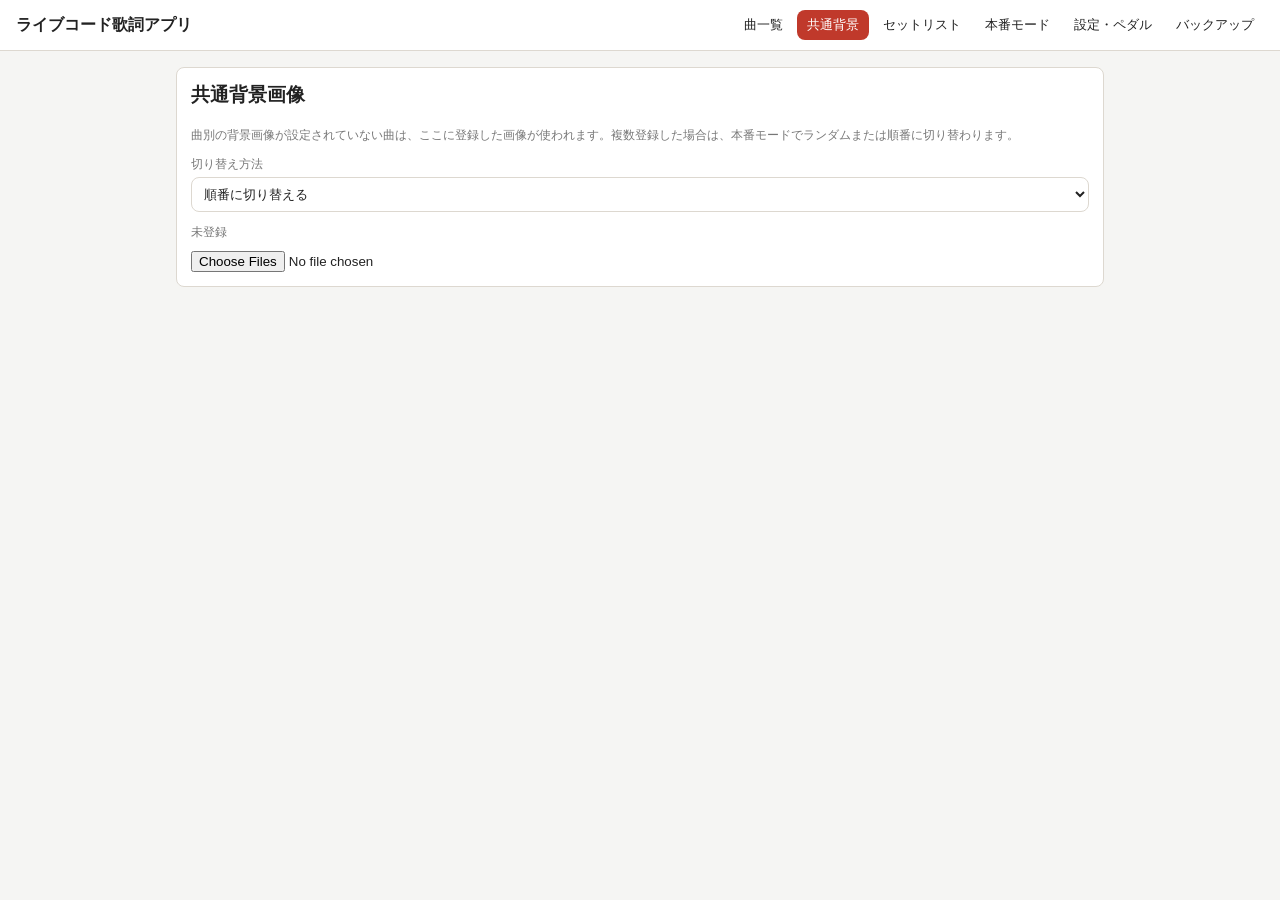
<file: pages/backgrounds.html>
<!DOCTYPE html>
<html lang="ja">
<head>
<meta charset="UTF-8">
<meta name="viewport" content="width=device-width, initial-scale=1.0">
<title>共通背景 - ライブコード歌詞アプリ</title>
<link rel="icon" href="../icons/icon-192.png">
<link rel="stylesheet" href="../css/style.css">
</head>
<body>
<main>
  <div class="panel">
    <h3 style="margin-top:0;">共通背景画像</h3>
    <p class="hint">曲別の背景画像が設定されていない曲は、ここに登録した画像が使われます。複数登録した場合は、本番モードでランダムまたは順番に切り替わります。</p>
    <div class="field">
      <label>切り替え方法</label>
      <select id="bg-mode">
        <option value="sequential">順番に切り替える</option>
        <option value="random">ランダムに切り替える</option>
      </select>
    </div>
    <div class="thumb-grid" id="bg-thumbs"></div>
    <div class="row" style="margin-top:10px;">
      <input type="file" id="bg-file-input" accept="image/*" multiple>
    </div>
  </div>
</main>
<script type="module" src="../js/pages/backgrounds.js"></script>
</body>
</html>
</file>
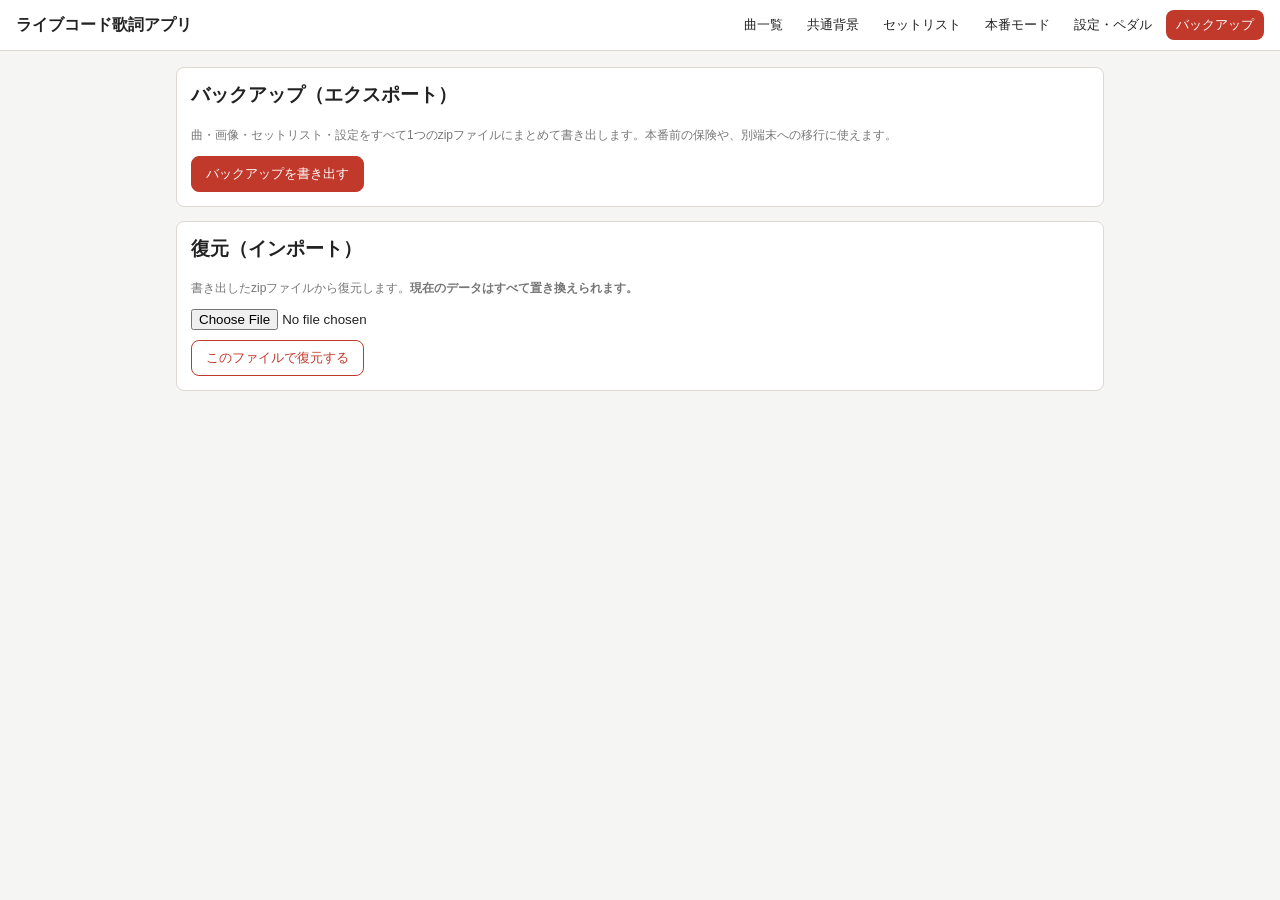
<file: pages/backup.html>
<!DOCTYPE html>
<html lang="ja">
<head>
<meta charset="UTF-8">
<meta name="viewport" content="width=device-width, initial-scale=1.0">
<title>バックアップ - ライブコード歌詞アプリ</title>
<link rel="icon" href="../icons/icon-192.png">
<link rel="stylesheet" href="../css/style.css">
</head>
<body>
<main>
  <div class="panel">
    <h3 style="margin-top:0;">バックアップ（エクスポート）</h3>
    <p class="hint">曲・画像・セットリスト・設定をすべて1つのzipファイルにまとめて書き出します。本番前の保険や、別端末への移行に使えます。</p>
    <button class="primary" id="btn-export">バックアップを書き出す</button>
    <span class="hint" id="export-status"></span>
  </div>

  <div class="panel">
    <h3 style="margin-top:0;">復元（インポート）</h3>
    <p class="hint">書き出したzipファイルから復元します。<strong>現在のデータはすべて置き換えられます。</strong></p>
    <input type="file" id="import-file" accept=".zip">
    <div class="row" style="margin-top:10px;">
      <button class="danger" id="btn-import">このファイルで復元する</button>
      <span class="hint" id="import-status"></span>
    </div>
  </div>
</main>
<script src="../vendor/jszip.min.js"></script>
<script type="module" src="../js/pages/backup.js"></script>
</body>
</html>
</file>
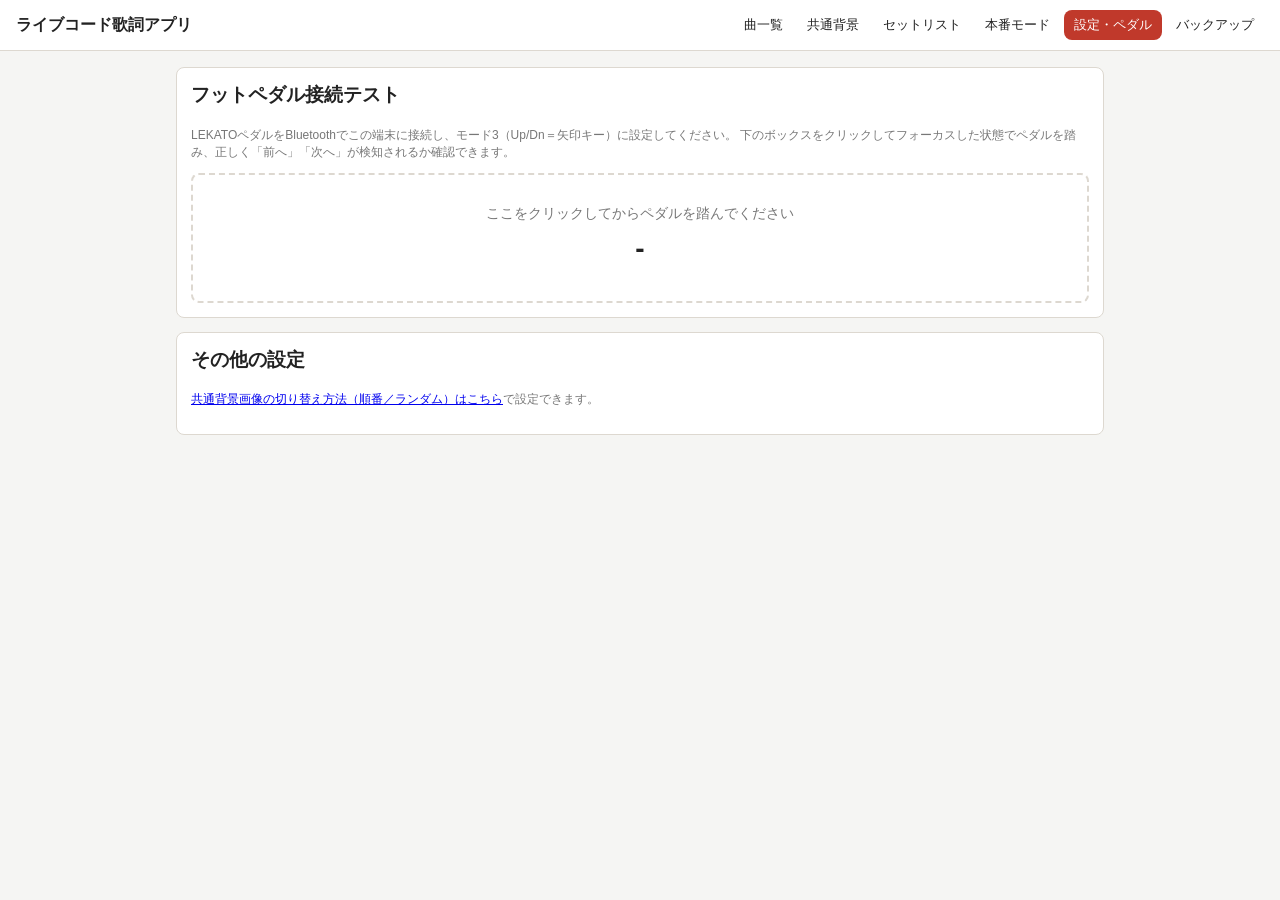
<file: pages/settings.html>
<!DOCTYPE html>
<html lang="ja">
<head>
<meta charset="UTF-8">
<meta name="viewport" content="width=device-width, initial-scale=1.0">
<title>設定・ペダル - ライブコード歌詞アプリ</title>
<link rel="icon" href="../icons/icon-192.png">
<link rel="stylesheet" href="../css/style.css">
</head>
<body>
<main>
  <div class="panel">
    <h3 style="margin-top:0;">フットペダル接続テスト</h3>
    <p class="hint">
      LEKATOペダルをBluetoothでこの端末に接続し、モード3（Up/Dn＝矢印キー）に設定してください。
      下のボックスをクリックしてフォーカスした状態でペダルを踏み、正しく「前へ」「次へ」が検知されるか確認できます。
    </p>
    <div id="pedal-test-box" tabindex="0" style="border:2px dashed var(--border); border-radius:8px; padding:30px; text-align:center; outline:none;">
      <div style="font-size:14px; color:var(--text-muted);">ここをクリックしてからペダルを踏んでください</div>
      <div id="pedal-last-key" style="font-size:28px; font-weight:bold; margin-top:10px;">-</div>
      <div id="pedal-result" style="font-size:16px; margin-top:6px;"></div>
    </div>
  </div>

  <div class="panel">
    <h3 style="margin-top:0;">その他の設定</h3>
    <p class="hint"><a href="backgrounds.html">共通背景画像の切り替え方法（順番／ランダム）はこちら</a>で設定できます。</p>
  </div>
</main>
<script type="module" src="../js/pages/settings.js"></script>
</body>
</html>
</file>
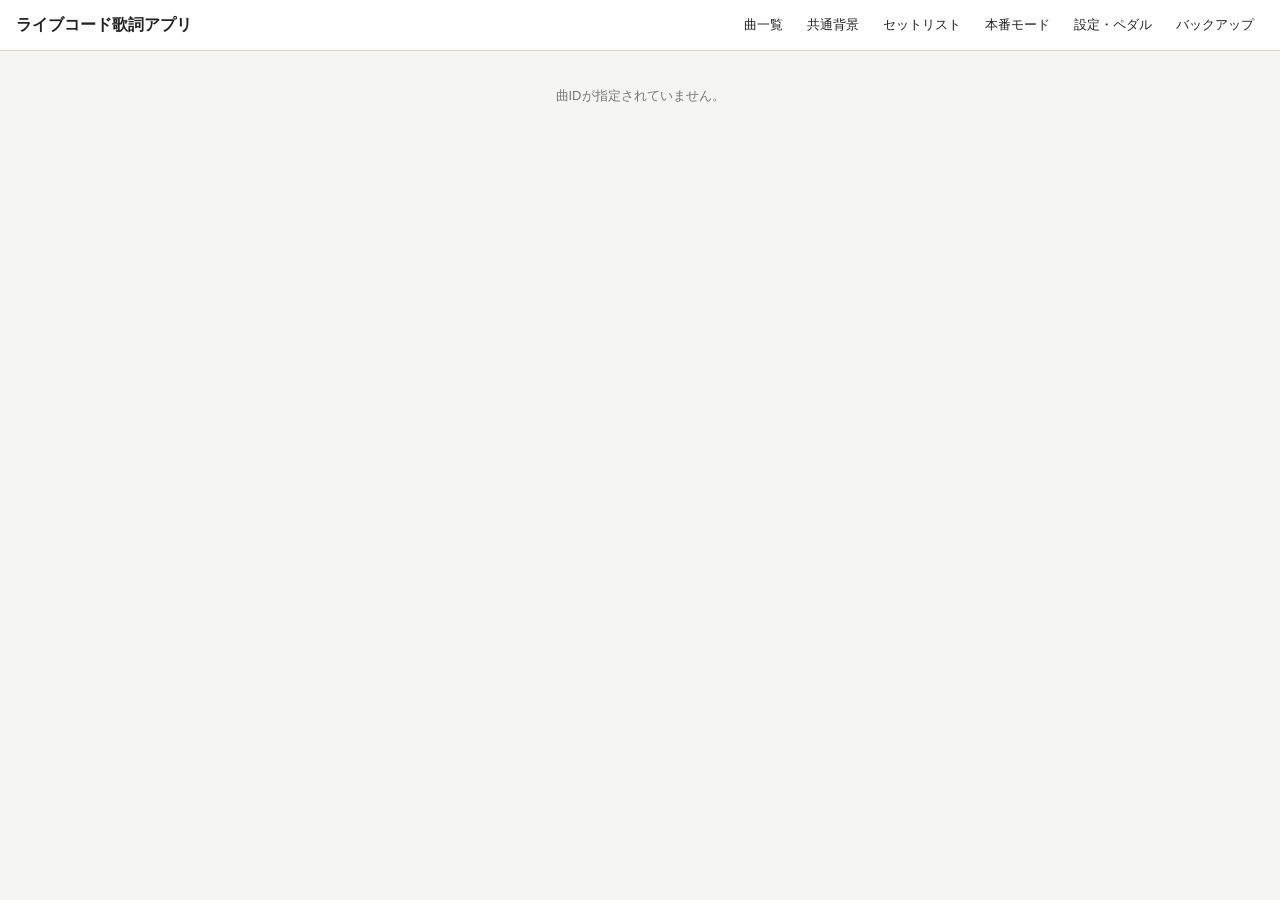
<file: pages/song-edit.html>
<!DOCTYPE html>
<html lang="ja">
<head>
<meta charset="UTF-8">
<meta name="viewport" content="width=device-width, initial-scale=1.0">
<title>曲編集 - ライブコード歌詞アプリ</title>
<link rel="icon" href="../icons/icon-192.png">
<link rel="stylesheet" href="../css/style.css">
</head>
<body>
<main>
  <div class="panel">
    <div class="field">
      <label>曲名</label>
      <input type="text" id="song-title">
    </div>
    <div class="row">
      <button class="primary" id="btn-save">保存</button>
      <a class="btn" href="../index.html">曲一覧に戻る</a>
      <span class="hint" id="save-status"></span>
    </div>
  </div>

  <div class="panel">
    <h3 style="margin-top:0;">背景画像（この曲専用）</h3>
    <p class="hint">未設定の場合は共通背景画像が使われます。</p>
    <div class="thumb-grid" id="bg-thumbs"></div>
    <div class="row" style="margin-top:10px;">
      <input type="file" id="bg-file-input" accept="image/*" multiple>
    </div>
  </div>

  <div class="panel">
    <div class="row" style="justify-content: space-between;">
      <h3 style="margin:0;">ブロック（歌詞＋コード）</h3>
      <div class="row">
        <button id="btn-auto-merge">4行以上になるよう自動でまとめる</button>
        <button class="primary" id="btn-add-block">＋ブロック追加</button>
      </div>
    </div>
    <p class="hint">ブロック単位で本番モードの送り（フットペダル）が切り替わります。コード名は歌詞プレビュー上をクリックして配置し、ドラッグで位置調整、クリックで削除できます。細かく分かれすぎている場合は「次と結合」や「自動でまとめる」で見やすい粒度に調整できます。</p>
  </div>

  <div id="block-list"></div>
</main>
<script type="module" src="../js/pages/song-edit.js"></script>
</body>
</html>
</file>
<file: css/style.css>
:root {
  color-scheme: light;
  --bg: #f5f5f3;
  --panel: #ffffff;
  --border: #ddd8d0;
  --text: #222;
  --text-muted: #777;
  --accent: #c0392b;
  --accent-hover: #a93226;
  --chip-bg: #fff3cd;
  --chip-border: #e0b93a;
  --danger: #c0392b;
  --radius: 8px;
}

* { box-sizing: border-box; }

body {
  margin: 0;
  font-family: "Hiragino Kaku Gothic ProN", "Yu Gothic", "Meiryo", sans-serif;
  background: var(--bg);
  color: var(--text);
}

header.app-header {
  display: flex;
  align-items: center;
  justify-content: space-between;
  padding: 10px 16px;
  background: var(--panel);
  border-bottom: 1px solid var(--border);
  position: sticky;
  top: 0;
  z-index: 10;
}

header.app-header h1 {
  font-size: 16px;
  margin: 0;
}

nav.app-nav {
  display: flex;
  flex-wrap: wrap;
  gap: 4px;
}

nav.app-nav a {
  padding: 6px 10px;
  border-radius: var(--radius);
  text-decoration: none;
  color: var(--text);
  font-size: 13px;
}

nav.app-nav a.active,
nav.app-nav a:hover {
  background: var(--accent);
  color: #fff;
}

main {
  padding: 16px;
  max-width: 960px;
  margin: 0 auto;
}

.panel {
  background: var(--panel);
  border: 1px solid var(--border);
  border-radius: var(--radius);
  padding: 14px;
  margin-bottom: 14px;
}

button, .btn {
  font-family: inherit;
  font-size: 13px;
  padding: 8px 14px;
  border-radius: var(--radius);
  border: 1px solid var(--border);
  background: var(--panel);
  color: var(--text);
  cursor: pointer;
}

button.primary, .btn.primary {
  background: var(--accent);
  border-color: var(--accent);
  color: #fff;
}

button.primary:hover, .btn.primary:hover { background: var(--accent-hover); }

button.danger { color: var(--danger); border-color: var(--danger); }
button.danger:hover { background: var(--danger); color: #fff; }

button:disabled { opacity: 0.5; cursor: not-allowed; }

input[type="text"], input[type="number"], textarea, select {
  font-family: inherit;
  font-size: 13px;
  padding: 8px;
  border: 1px solid var(--border);
  border-radius: var(--radius);
  width: 100%;
  background: #fff;
  color: var(--text);
}

textarea { resize: vertical; }

label { font-size: 12px; color: var(--text-muted); display: block; margin-bottom: 4px; }

.field { margin-bottom: 12px; }

.row { display: flex; gap: 10px; flex-wrap: wrap; align-items: center; }

.list-item {
  display: flex;
  align-items: center;
  justify-content: space-between;
  padding: 10px;
  border: 1px solid var(--border);
  border-radius: var(--radius);
  margin-bottom: 8px;
  background: #fff;
}

.list-item .title { font-weight: bold; }
.list-item .meta { font-size: 12px; color: var(--text-muted); }

.thumb-grid {
  display: flex;
  flex-wrap: wrap;
  gap: 8px;
}

.thumb {
  position: relative;
  width: 100px;
  height: 70px;
  border-radius: var(--radius);
  overflow: hidden;
  border: 2px solid var(--border);
}

.thumb img { width: 100%; height: 100%; object-fit: cover; display: block; }
.thumb.selected { border-color: var(--accent); }
.thumb button.remove {
  position: absolute; top: 2px; right: 2px;
  padding: 2px 6px; font-size: 11px; line-height: 1;
}

.hint { font-size: 12px; color: var(--text-muted); }

.empty { color: var(--text-muted); font-size: 13px; padding: 20px; text-align: center; }

/* --- コード配置エディタ --- */
.chord-editor {
  font-family: "Courier New", monospace;
  white-space: pre;
  overflow-x: auto;
  background: #111;
  color: #eee;
  padding: 30px 10px 10px;
  border-radius: var(--radius);
  position: relative;
  line-height: 2.4;
  font-size: 16px;
  cursor: text;
  user-select: text;
}

.chord-editor .lyric-line { position: relative; white-space: pre; }

.chord-chip {
  position: absolute;
  top: -22px;
  color: #ffd54a;
  font-weight: bold;
  font-size: 13px;
  background: rgba(0,0,0,0.6);
  padding: 0 3px;
  border-radius: 4px;
  cursor: grab;
  user-select: none;
}

.chord-chip:hover { outline: 1px solid #ffd54a; }

.toast {
  position: fixed;
  bottom: 20px;
  left: 50%;
  transform: translateX(-50%);
  background: #222;
  color: #fff;
  padding: 8px 16px;
  border-radius: var(--radius);
  font-size: 13px;
  z-index: 100;
  opacity: 0.95;
}
</file>
